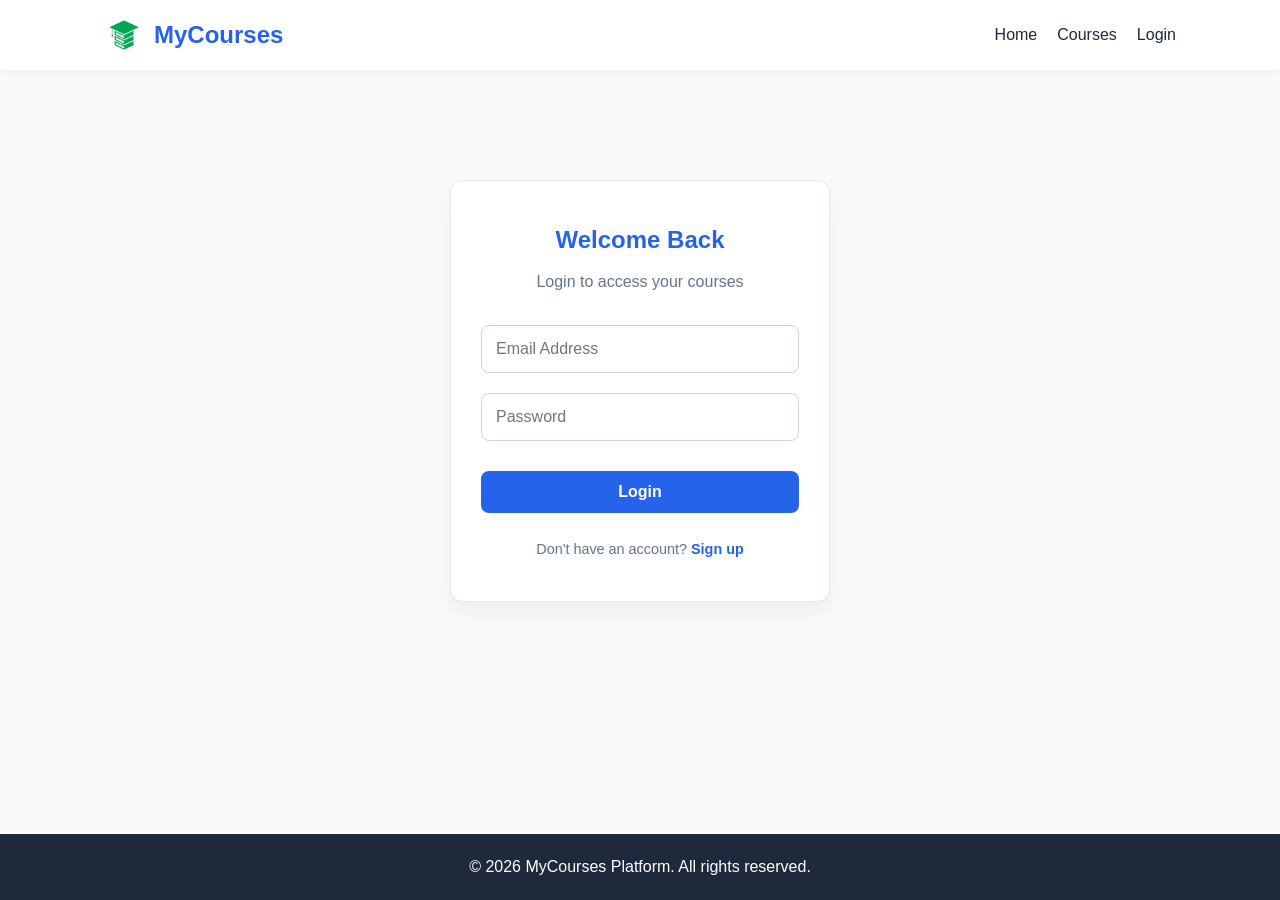
<file: login.html>
<!DOCTYPE html>
<html lang="en">
<head>
    <meta charset="UTF-8">
    <meta name="viewport" content="width=device-width, initial-scale=1.0">
    <title>Login | MyCourses</title>
    <link rel="stylesheet" href="style.css">
</head>
<body>

<header>
    <nav>
        <a href="index.html" class="logo-container">
        <img src="logo.jpeg" alt="MyCourses Logo" class="logo-img">
        <span class="logo-text">MyCourses</span>
    </a>
        <ul>
            <li><a href="index.html">Home</a></li>
            <li><a href="courses.html">Courses</a></li>
            <li><a href="login.html">Login</a></li>
        </ul>
    </nav>
</header>

<main style="display: flex; justify-content: center; align-items: center; padding: 60px 20px;">
    <div class="login-box">
        <h2 style="text-align:center; color: var(--primary-color); margin-bottom: 10px;">Welcome Back</h2>
        <p style="text-align:center; color: var(--text-muted); margin-bottom: 30px;">Login to access your courses</p>

        <form action="#" method="POST" style="display: flex; flex-direction: column;">
            
            <input type="email" name="email" placeholder="Email Address" required>
            <input type="password" name="password" placeholder="Password" required>
            
            <button type="submit" class="btn" style="width: 100%; margin-top: 10px;">Login</button>
        
        </form>

        <p style="text-align: center; margin-top: 25px; font-size: 0.9rem; color: var(--text-muted);">
            Don't have an account? <a href="#" style="color: var(--primary-color); text-decoration: none; font-weight: bold;">Sign up</a>
        </p>
    </div>
</main>

<footer style="text-align: center; padding: 20px; background: #1e293b; color: white; margin-top: auto;">
    <p>© 2026 MyCourses Platform. All rights reserved.</p>
</footer>

<script src="script.js"></script>
</body>
</html>
</file>
<file: style.css>
:root {
    --primary-color: #2563eb; 
    --primary-hover: #1d4ed8;
    --bg-light: #f8fafc;      
    --text-dark: #1e293b;     
    --text-muted: #64748b;    
    --card-bg: #ffffff;      
}

* {
    margin: 0;
    padding: 0;
    box-sizing: border-box;
}

body {
    font-family: 'Segoe UI', Tahoma, Geneva, Verdana, sans-serif;
    background-color: var(--bg-light);
    color: var(--text-dark);
    line-height: 1.6;
    display: flex;
    flex-direction: column;
    min-height: 100vh; 
}


header {
    background-color: var(--card-bg);
    box-shadow: 0 2px 10px rgba(0, 0, 0, 0.05);
    position: sticky;
    top: 0;
    z-index: 100;
}

nav {
    display: flex;
    justify-content: space-between;
    align-items: center;
    padding: 15px 5%;
    max-width: 1200px;
    margin: 0 auto;
}

nav h2 {
    color: var(--primary-color);
    font-size: 1.5rem;
    font-weight: 700;
}

nav ul {
    display: flex;
    list-style: none;
    gap: 20px;
}

nav ul li a {
    text-decoration: none;
    color: var(--text-dark);
    font-weight: 500;
    transition: color 0.3s ease;
}

nav ul li a:hover {
    color: var(--primary-color);
}


.hero {
    text-align: center;
    padding: 80px 20px;
    background: linear-gradient(135deg, var(--primary-color), #60a5fa);
    color: white;
}

.hero h1 {
    font-size: 2.8rem;
    margin-bottom: 10px;
}

.hero p {
    font-size: 1.2rem;
    margin-bottom: 30px;
    opacity: 0.9;
}


.btn {
    display: inline-block;
    background: var(--primary-color);
    color: white;
    padding: 12px 24px;
    text-decoration: none;
    border: none;
    border-radius: 8px; /* حواف دائرية */
    font-size: 1rem;
    font-weight: 600;
    cursor: pointer;
    transition: all 0.3s ease;
}

.hero .btn {
    background: white;
    color: var(--primary-color);
}

.hero .btn:hover {
    background: #f1f5f9;
    transform: translateY(-2px);
    box-shadow: 0 4px 12px rgba(0, 0, 0, 0.1);
}

.btn:hover {
    background: var(--primary-hover);
    transform: translateY(-2px);
    box-shadow: 0 4px 12px rgba(37, 99, 235, 0.2);
}


.courses {
    padding: 50px 5%;
    max-width: 1200px;
    margin: 0 auto;
    flex: 1; 
}

.card-container {
    display: flex;
    justify-content: center;
    gap: 25px;
    flex-wrap: wrap;
    margin-top: 30px;
}

.card {
    background: var(--card-bg);
    padding: 25px;
    border-radius: 12px;
    width: 300px; 
    text-align: center;
    border: 1px solid #e2e8f0;
    box-shadow: 0 4px 6px rgba(0, 0, 0, 0.02);
    transition: transform 0.3s ease, box-shadow 0.3s ease;
}

.card h3 {
    margin: 15px 0 10px;
    color: var(--text-dark);
}

.card p {
    color: var(--text-muted);
    margin-bottom: 20px;
    font-size: 0.95rem;
}

/* Animation */
.card:hover {
    transform: translateY(-8px);
    box-shadow: 0 12px 20px rgba(0, 0, 0, 0.08);
}


.login-box {
    display: flex;
    flex-direction: column;
    width: 100%;
    max-width: 380px;
    margin: 50px auto;
    background: var(--card-bg);
    padding: 40px 30px;
    border-radius: 12px;
    box-shadow: 0 10px 25px rgba(0, 0, 0, 0.05);
    border: 1px solid #e2e8f0;
}

.login-box input {
    margin-bottom: 20px;
    padding: 14px;
    border: 1px solid #cbd5e1;
    border-radius: 8px;
    font-size: 1rem;
    outline: none;
    transition: border-color 0.3s ease, box-shadow 0.3s ease;
}

.login-box input:focus {
    border-color: var(--primary-color);
    box-shadow: 0 0 0 3px rgba(37, 99, 235, 0.15); 
}


footer {
    background-color: #1e293b;
    color: white;
    text-align: center;
    padding: 20px;
    margin-top: auto;
}


@media (max-width: 768px) {
    nav {
        flex-direction: column;
        gap: 15px;
        padding: 20px;
    }

    nav ul {
        width: 100%;
        justify-content: center;
        flex-wrap: wrap;
    }

    .hero {
        padding: 60px 20px;
    }

    .hero h1 {
        font-size: 2.2rem;
    }

    .card {
        width: 100%;
        max-width: 350px;
    }
}

.logo-container {
    display: flex;
    align-items: center;
    text-decoration: none;
    gap: 10px; 
}

.logo-img {
    height: 40px; 
    width: auto;
}

.logo-text {
    font-size: 1.5rem;
    font-weight: bold;
    color: var(--primary-color);
}
</file>
